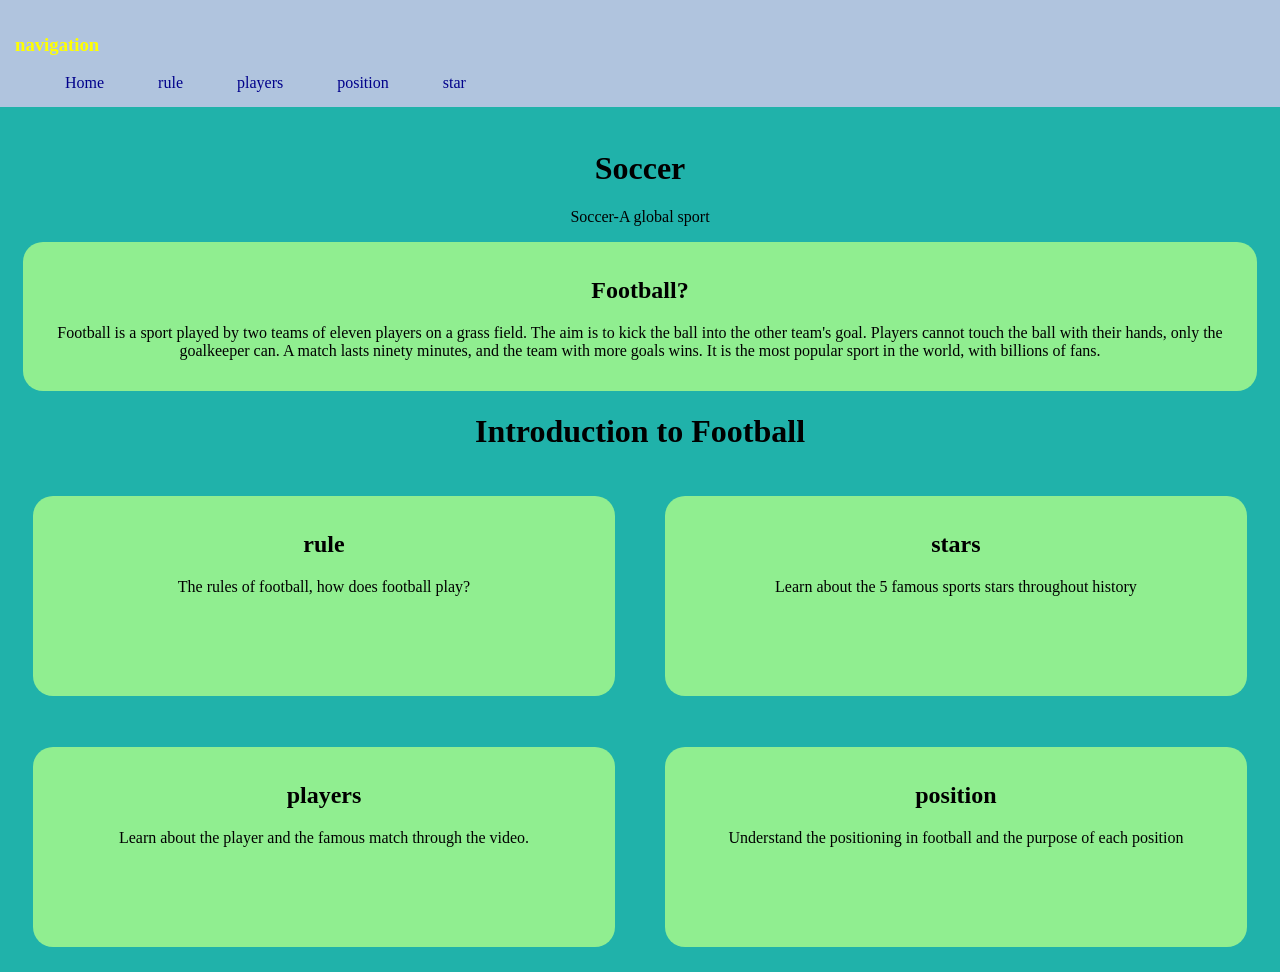
<file: leon.html>
<!DOCTYPE html>
<html>
<head>
<link rel="stylesheet" href="style1.css" type="text/css">
<meta charset="utf-8">
</head>
<body>
<div class="nav">
    <h3>navigation</h3>
    <a href="index.html">Home</a> 
    <a href="rule.html">rule</a> 
    <a href="players.html">players</a> 
    <a href="position.html">position</a> 
    <a href="star.html">star</a>
</div>
<center>
<header>
    <h1>Soccer</h1>
    <p>Soccer-A global sport</p>
</header>
</center>

    <div class="spa">
        <h2>
            Football?
        </h2>
        <p>
             Football is a sport played by two teams of eleven players on a grass field. The aim is to kick the ball into the other team's goal. Players cannot touch the ball with their hands, only the goalkeeper can. A match lasts ninety minutes, and the team with more goals wins. It is the most popular sport in the world, with billions of fans.
        </p>
    </div>
<center>
        <h1>
            Introduction to Football
        </h1>
</center>

<div class="row">
    <div class="hpa">
        <h2>
            rule
        </h2>
        <p>
            The rules of football, how does football play?
        </p>
    </div>

    <div class="hpa">
        <h2>
            stars
        </h2>
        <p>
            Learn about the 5 famous sports stars throughout history
        </p>
    </div>
</div>

<div class="row">
    <div class="hpa">
        <h2>
            players
        </h2>
        <p>
            Learn about the player and the famous match through the video.
        </p>
</div>

    <div class="hpa">
        <h2>
            position
        </h2>
        <p>
            Understand the positioning in football and the purpose of each position
        </p>
    </div>
</div>

</body>
</html>
</file>
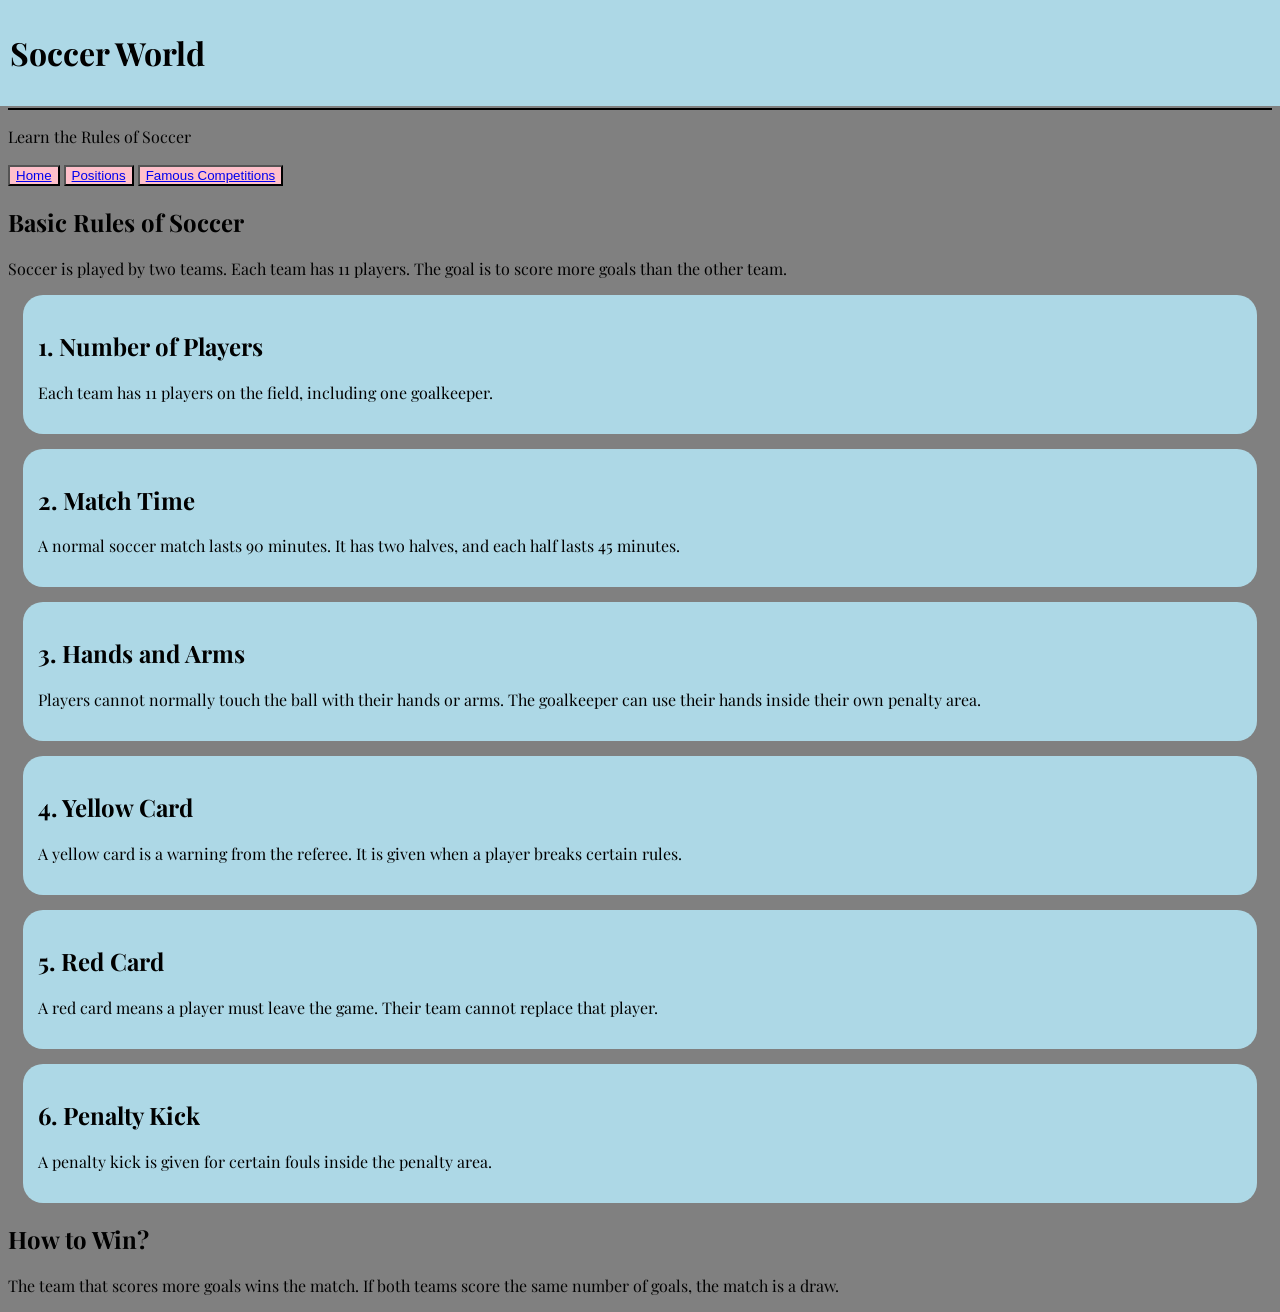
<file: rule.html>
<!DOCTYPE html>
<html>
<head>
    <link rel="preconnect" href="https://fonts.googleapis.com">
<link rel="preconnect" href="https://fonts.gstatic.com" crossorigin>
<link href="https://fonts.googleapis.com/css2?family=Playfair+Display:ital,wght@0,400..900;1,400..900&family=Redaction+50:ital,wght@0,400;0,700;1,400&display=swap" rel="stylesheet">
<link href="https://fonts.googleapis.com/css2?family=Roboto:wght@400;700&display=swap" rel="stylesheet">
    <link rel="stylesheet" href="style.css">


<body class="page2">
</body>

</head>
<body>
<header>
     <div class="martin1"><dav class="top"><h1>Soccer World</h1></dav></div>
    <p>Learn the Rules of Soccer</p>
</header>
<div class="one">
    <button><a href="index.html">Home</a></button>
    <button><a href="position.html">Positions</a></button>
    <button><a href="players.html">Famous Competitions</a></button>
</div>
<div class="content">
    <h2>Basic Rules of Soccer</h2>
    <p>
        Soccer is played by two teams.
        Each team has 11 players.
        The goal is to score more goals than the other team.
    </p>
    <div class="rule">
        <h2>1. Number of Players</h2>
        <p>
            Each team has 11 players on the field,
            including one goalkeeper.
        </p>
    </div>
    <div class="rule">
        <h2>2. Match Time</h2>
        <p>
            A normal soccer match lasts 90 minutes.
            It has two halves, and each half lasts 45 minutes.
        </p>
    </div>
    <div class="rule">
        <h2>3. Hands and Arms</h2>
        <p>
            Players cannot normally touch the ball
            with their hands or arms.
            The goalkeeper can use their hands
            inside their own penalty area.
        </p>
    </div>
    <div class="rule">
        <h2>4. Yellow Card</h2>
        <p>
            A yellow card is a warning from the referee.
            It is given when a player breaks certain rules.
        </p>
    </div>
    <div class="rule">
        <h2>5. Red Card</h2>
        <p>
            A red card means a player must leave the game.
            Their team cannot replace that player.
        </p>
    </div>
    <div class="rule">
        <h2>6. Penalty Kick</h2>
        <p>
            A penalty kick is given for certain fouls
            inside the penalty area.
        </p>
    </div>
    <h2>How to Win?</h2>
    <p>
        The team that scores more goals wins the match.
        If both teams score the same number of goals,
        the match is a draw.
    </p>
</div>
</body>
</html>
</file>
<file: style1.css>
body {
    background-color:lightseagreen;
    margin-top: 150px;
}
a:hover{
    color:white;
    font-family: cursive;
}

.row{
    clear: both;
}

.hpa {
    background-color:lightgreen;
    padding: 15px;
    margin: 2%;
    border-radius: 20px;
    width: 46%;
    text-align: center;
    transition: transform 0.5s;
    float: left;
    box-sizing: border-box;
    height: 200px;
}
.hpa:hover {
    color: white;
    transform: scale(1.03);
}

.spa {
    background-color:lightgreen;
    padding: 15px;
    margin: 15px;
    border-radius: 20px;
    transition: transform 0.5s;
    text-align: center;
}
.spa:hover {
    color: red;
    transform: scale(1.01);
}

.hfa {
    background-color:lightgreen;
    padding: 15px;
    margin: 15px;
    border-radius: 20px;
    text-align: center;
    float: center;
    width: 50%;
    transition: transform 0.5s;
}
.hfa:hover {
    color: yellow;
    transform: scale(1.1);
}

.nav {
    background-color:lightsteelblue;
    padding: 15px;
    color: yellow;
    text-decoration: none;
    position: fixed;
    top: 0;
    left: 0;
    width: 100%;
}
.nav a {
    color: darkblue;
    margin-left: 50px;
    text-decoration: none;
}
.nav a:hover {
    color: white;
}


.end{
    background-color: gray;
    padding: 100px;
}
</file>
<file: style.css>
body {
    font-family: 'Roboto', sans-serif;
}
        
.one {
    color: blue;
}

body {
    background-color: lightblue;
    font-family: "Playfair Display", serif;
    padding-top: 100px;
}

img {
    width: 50%;
    border-radius: 10px;
    transition: transform 0.5s;
}

.player {
    background-color: white;
    width: 80%;
    padding: 10px;
    margin-bottom: 20px;
    border-radius: 10px;
}

.t, .rule {
    padding: 15px;
    margin: 15px;
    border-radius: 20px;
}

.t {
    background-color: lightgreen;
}

.t:hover {
    color: lightslategray;
}

.rule {
    background-color: lightblue;
}

.rule:hover {
    color: grey;
}

.page1, .page3 {
    background-color: lightblue;
}

.page2 {
    background-color: grey;
}

.page3 {
    float: left;
}

.page4 {
    width: 70%;
    transition: transform 10s;
}

.page4:hover {
    transform: rotate(36000deg);
}

button {
    background-color: pink;
    
}

button:hover {
    background-color: lightblue;
    
}

.top {
    position: fixed;
    top: 0;
    left: 0;
    width: 100%;
    background-color: lightblue;
    padding: 10px;
    z-index: 100;
}

.martin1 {
    border: 1px solid black;
}

.col, .rol {
    width: 30%;
}

.col {
    float: left;
}

.row::after {
    content: "";
    display: block;
    clear: both;
}
</file>
